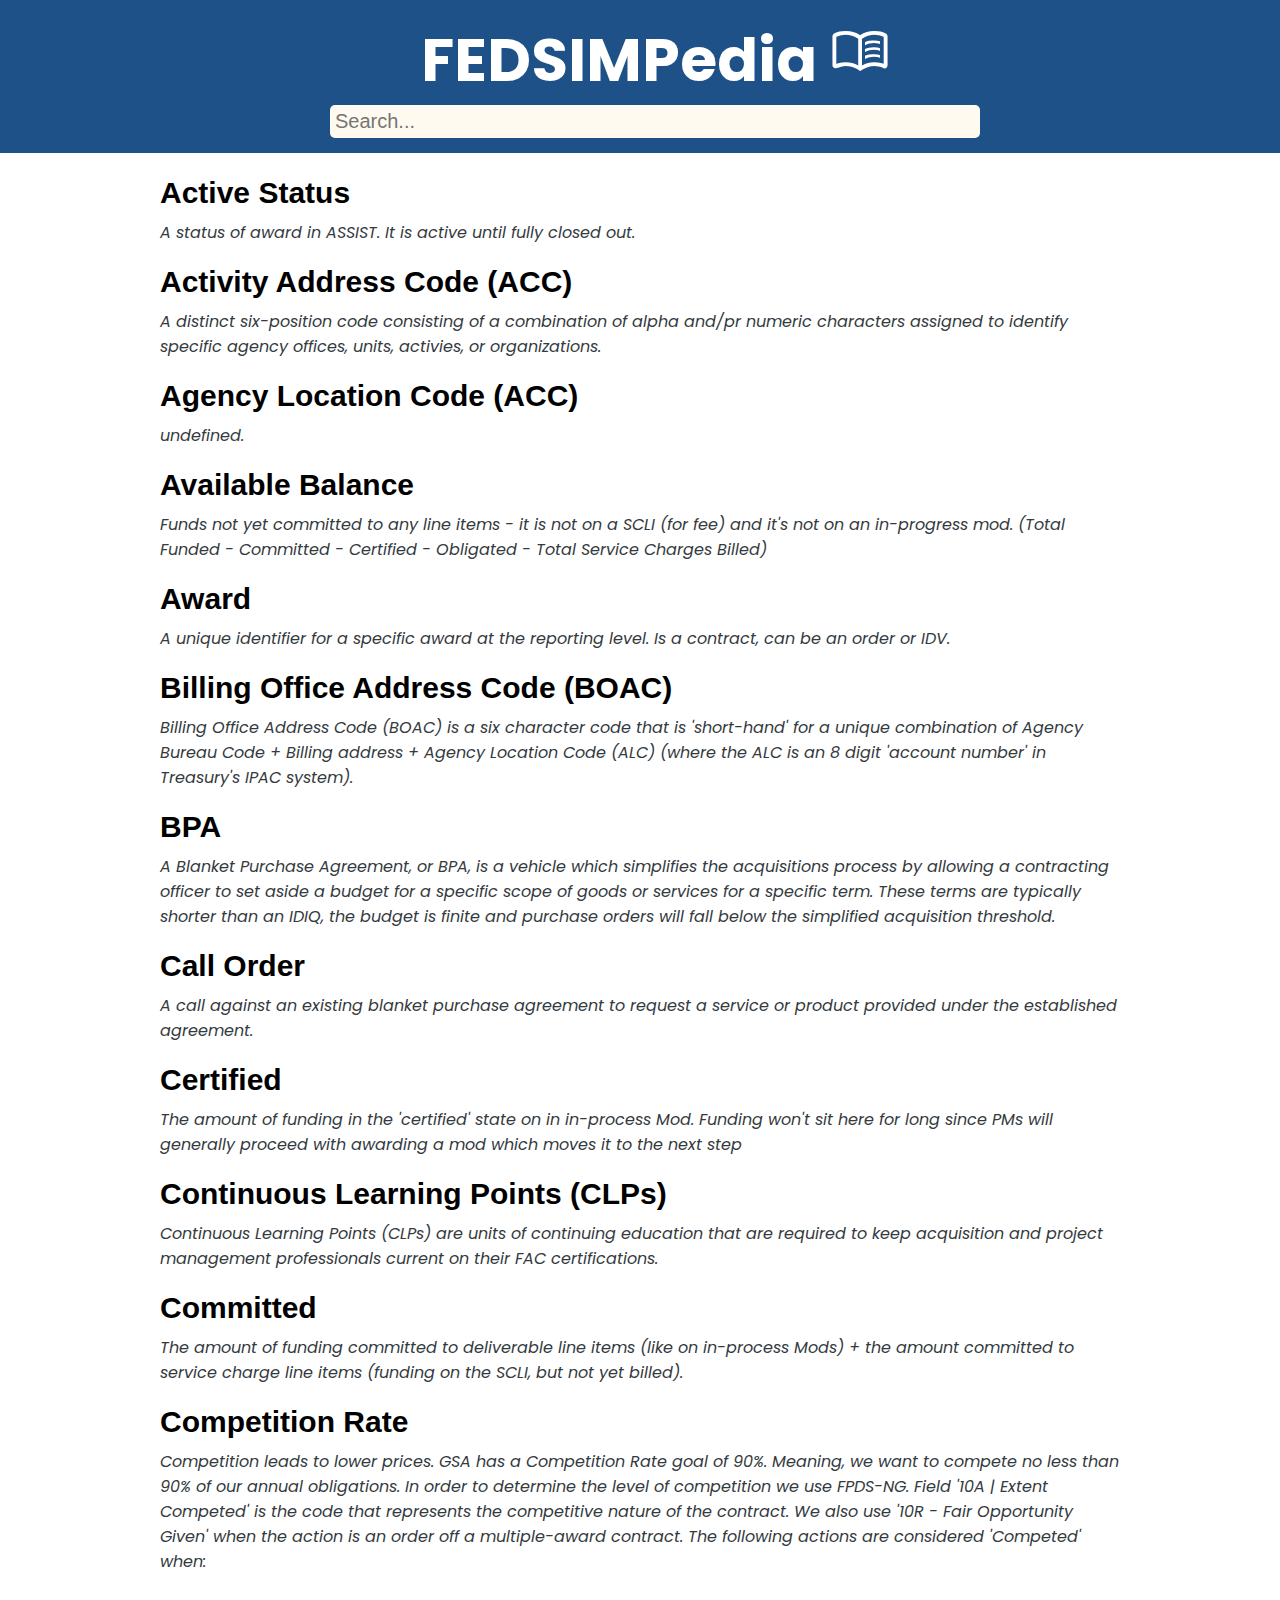
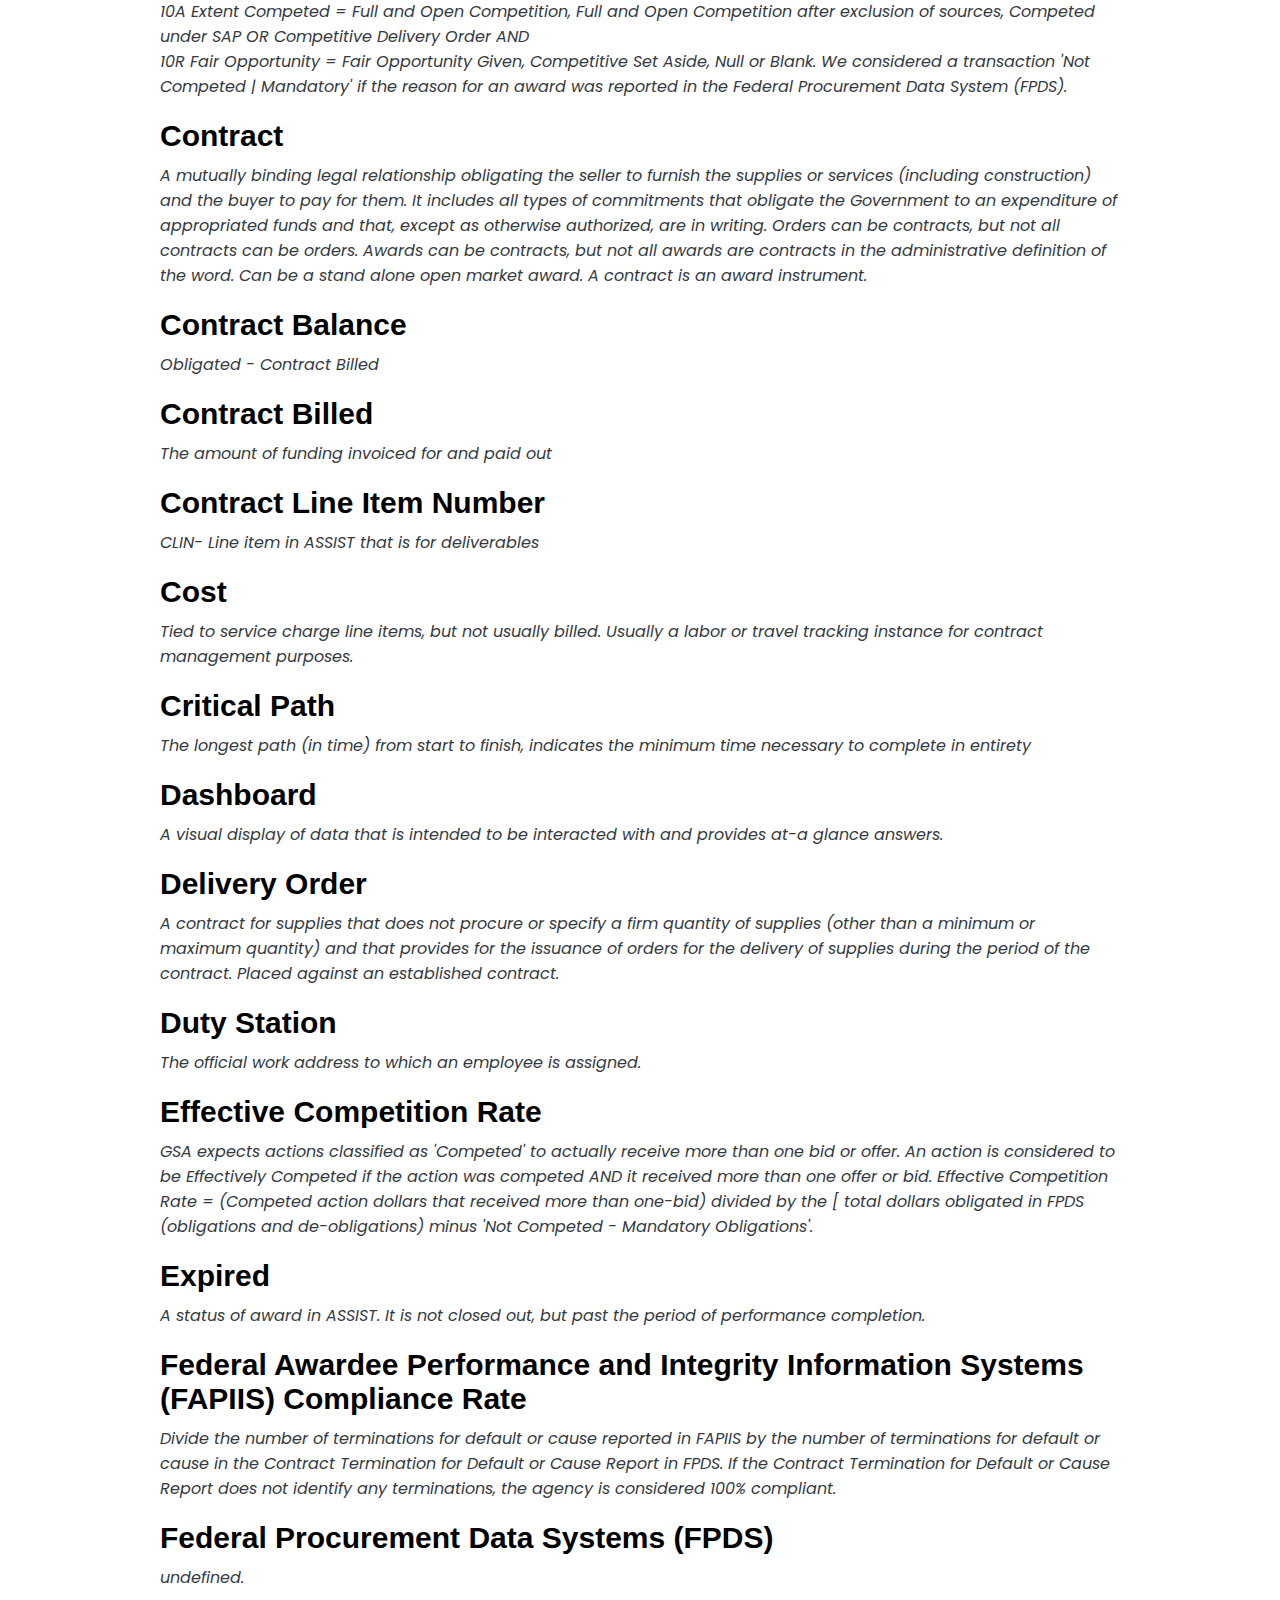
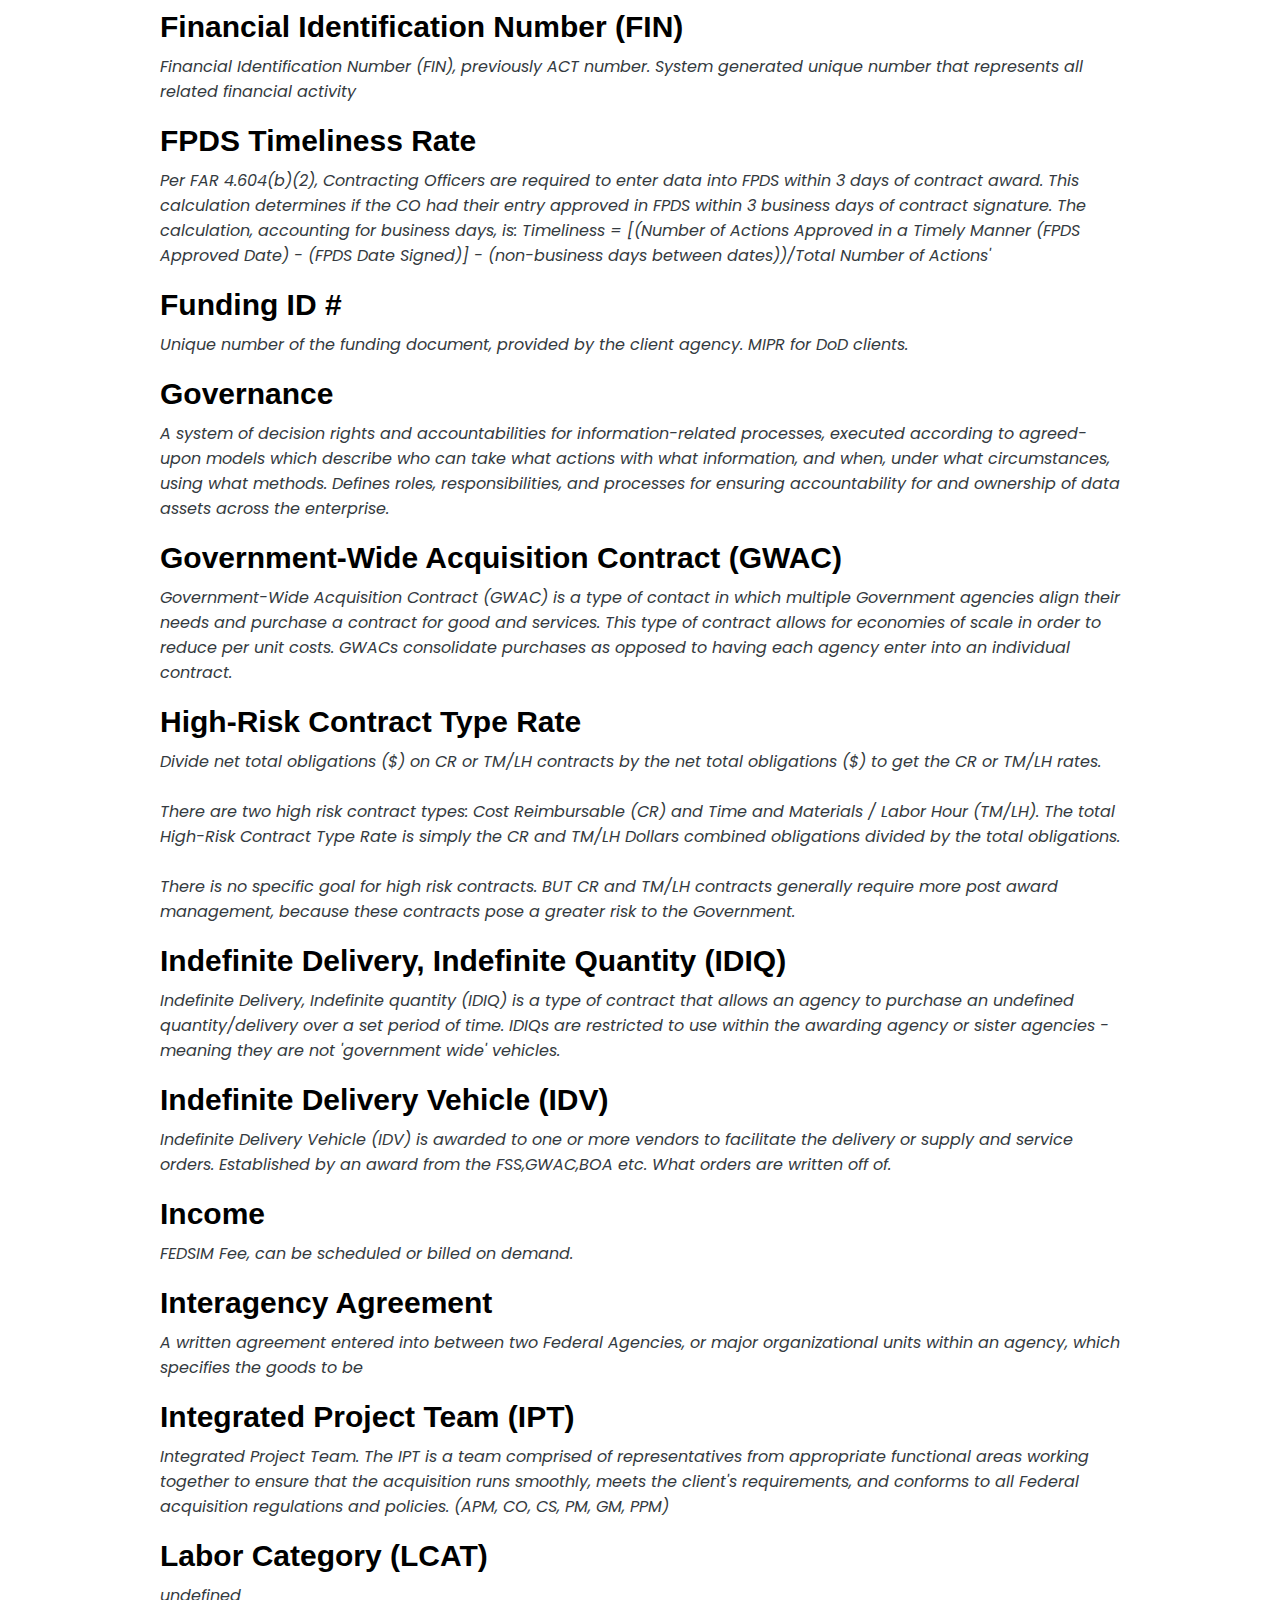
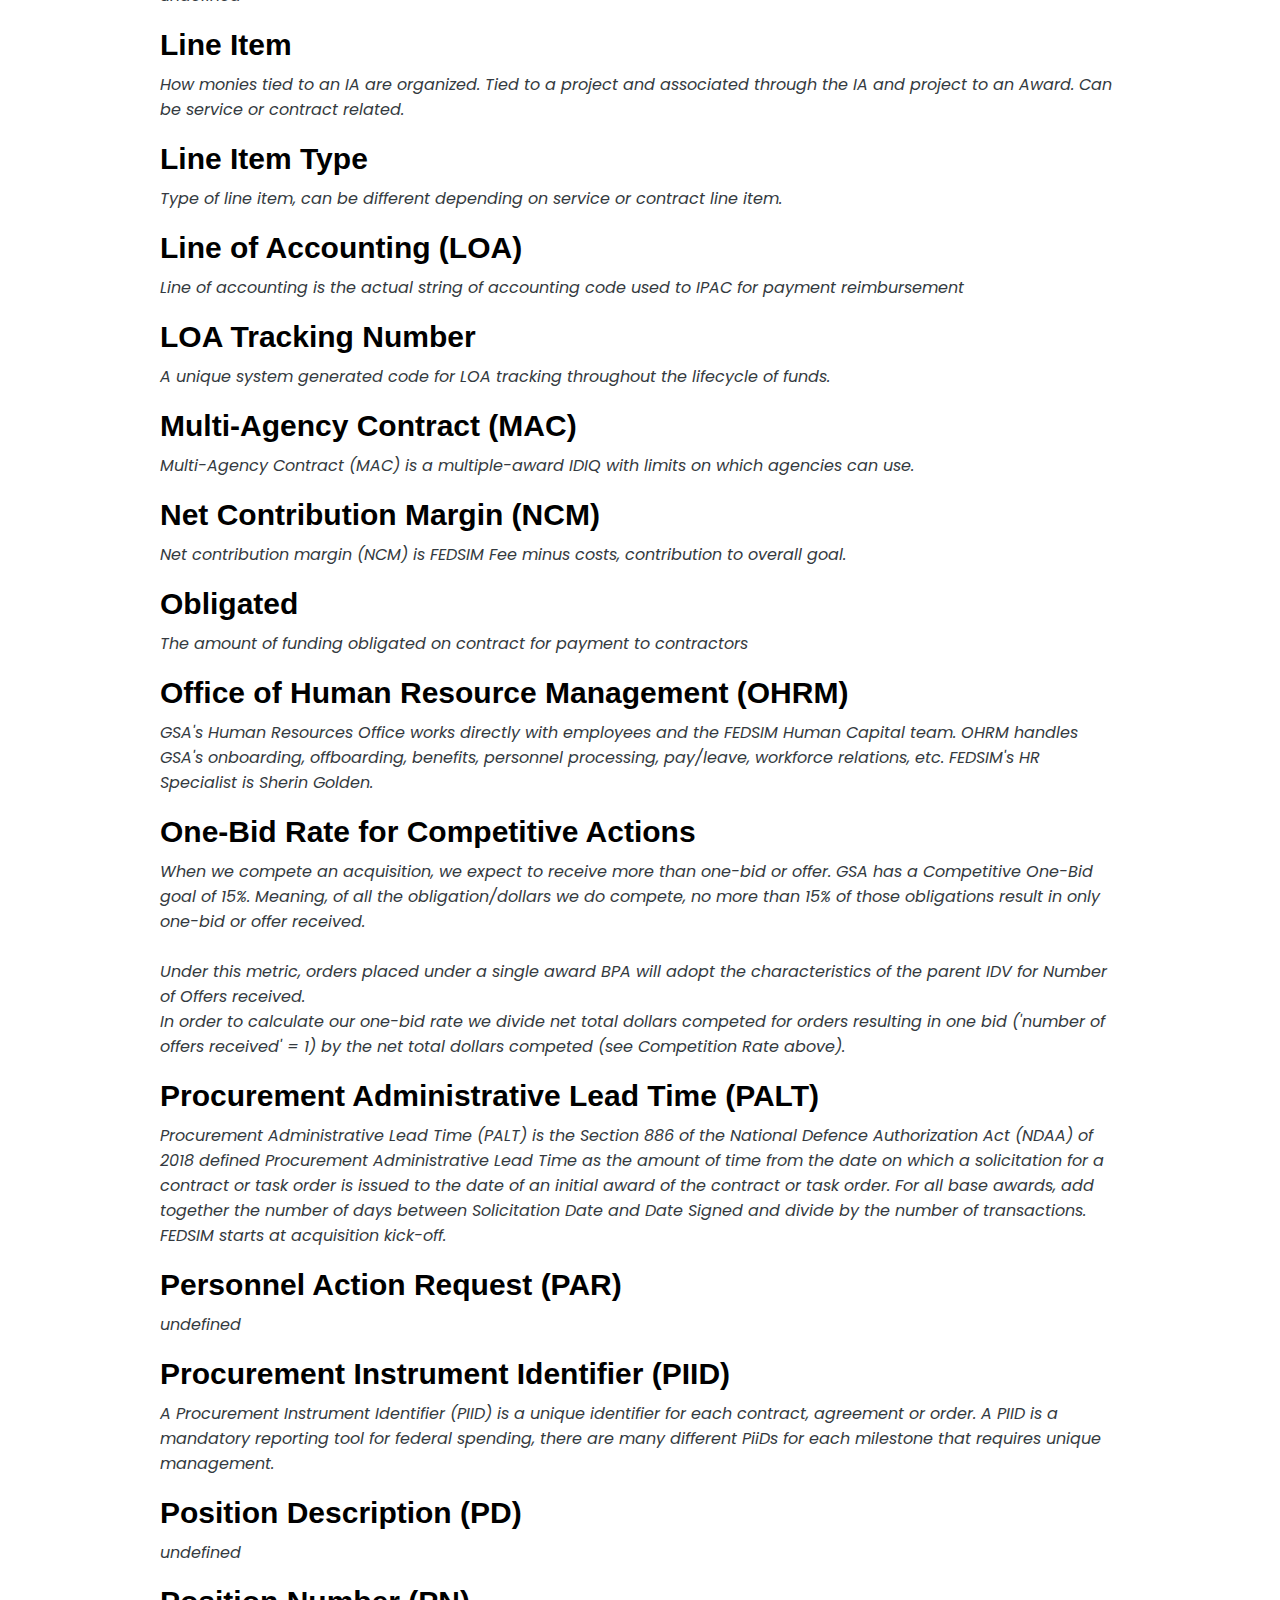
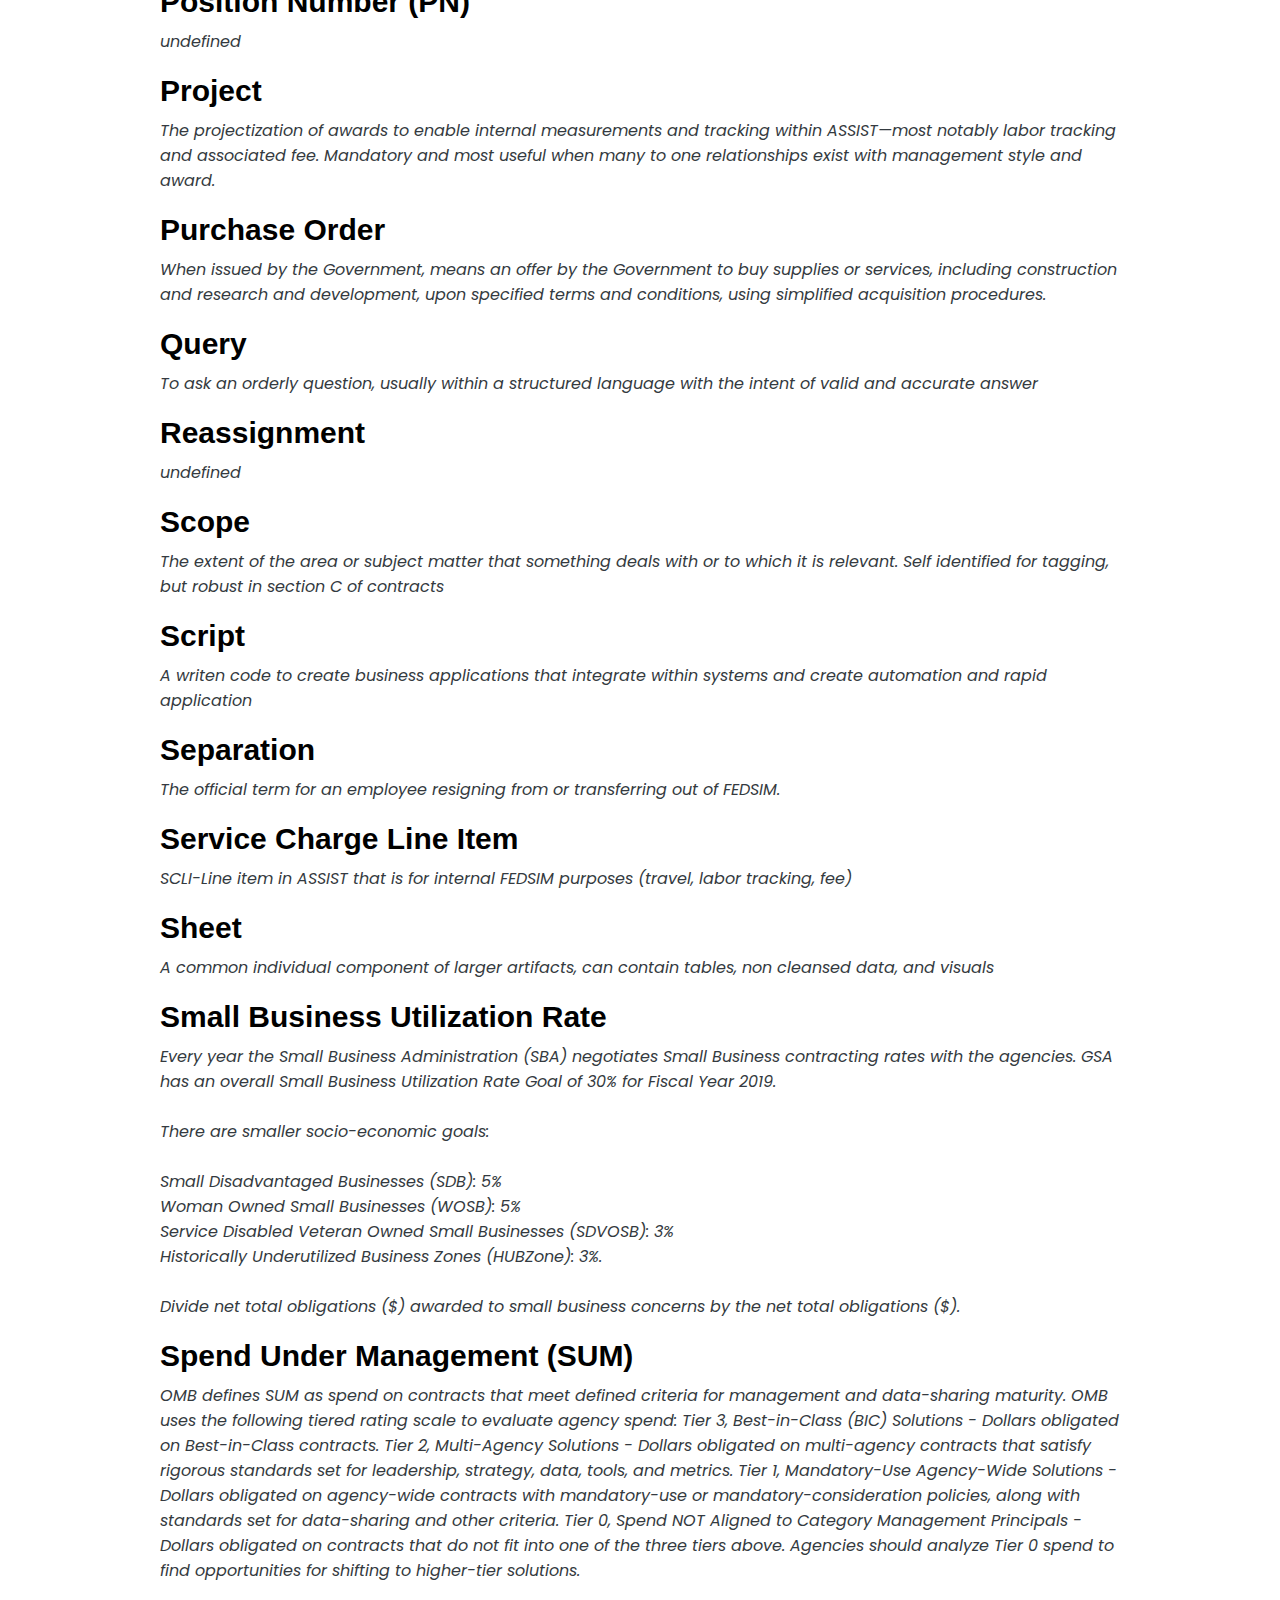
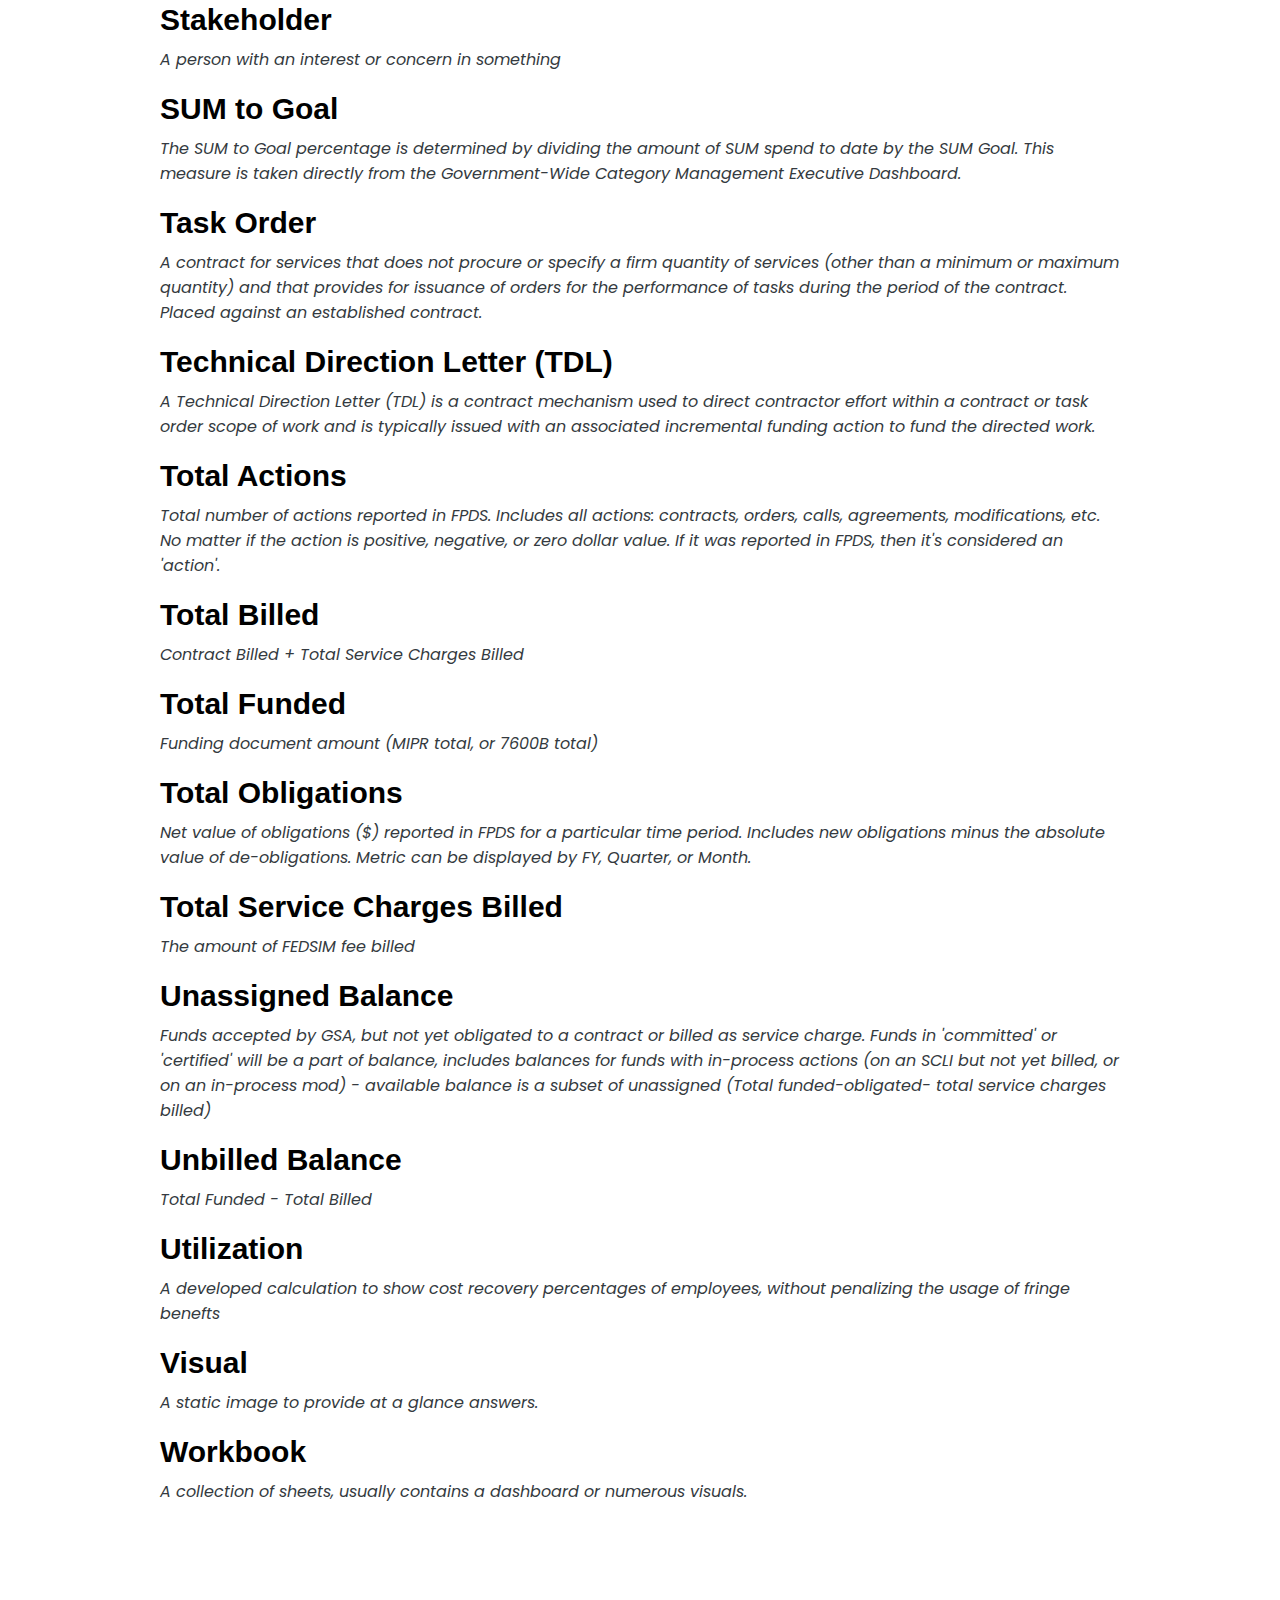
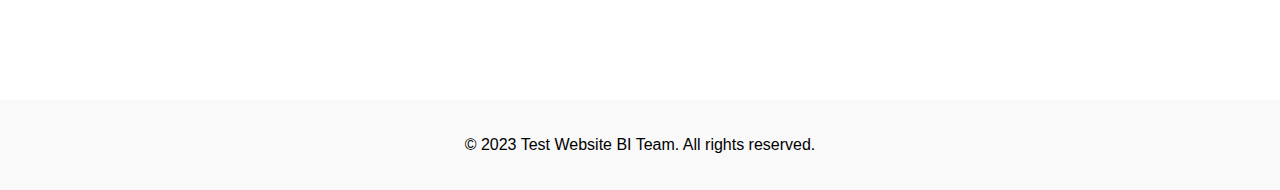
<file: templates/index.html>
<!DOCTYPE html>
<html>
<head>
  <title>FEDSIMPedia</title>
  <link rel="stylesheet" type="text/css" href="style.css">
  <link rel="preconnect" href="https://fonts.googleapis.com">
  <link rel="preconnect" href="https://fonts.gstatic.com" crossorigin>
  <link href="https://fonts.googleapis.com/css2?family=Libre+Baskerville:wght@700&display=swap" rel="stylesheet">
  <link href="https://fonts.googleapis.com/css2?family=Raleway:wght@500&display=swap" rel="stylesheet">
  <link href="https://fonts.googleapis.com/css2?family=Nunito+Sans:wght@200&display=swap" rel="stylesheet">
  <link href="https://fonts.googleapis.com/css2?family=Racing+Sans+One&display=swap" rel="stylesheet">
  <link href="https://fonts.googleapis.com/css2?family=Poppins:ital,wght@1,800&display=swap" rel="stylesheet">
  <link href="https://fonts.googleapis.com/css2?family=Poppins:ital@1&display=swap" rel="stylesheet">
  <link href="https://fonts.googleapis.com/css2?family=Poppins&display=swap" rel="stylesheet">
  <link rel="stylesheet" href="https://fonts.googleapis.com/css2?family=Material+Symbols+Outlined:opsz,wght,FILL,GRAD@48,600,0,0" />
    <style>
    /* Style for the search bar */
    #search-bar {
      width: 50%; /* Make the search bar take the full width of its container */
      font-size: 20px; /* Increase the font size for better visibility */
      padding: 5px; /* Add some padding to improve appearance */
      background-color: floralwhite; /* Change the background color to blue */
      color: black; /* Change the text color to white for better contrast */
      border: 2px dimgray; /* Add a blue border to the search bar */
      border-radius: 5px; /* Round the corners of the search bar */
    }
    .material-symbols-outlined {
      font-size: 60px; /* Increase the font size to make the symbol bigger */
    }
  </style>
</head>
<body>
  <header>
    <h1>FEDSIMPedia
  <span class="material-symbols-outlined">
menu_book
</span>
</h1>
    <input type="text" id="search-bar" placeholder="Search...">
  </header>


  <main>

    <section id="glossary">
      <ul id="glossary-list">
        <!-- Glossary terms and definitions will be dynamically added here -->
      </ul>
    </section>
  </main>

  <footer>
    <p>&copy; 2023 Test Website BI Team. All rights reserved.
  </footer>

  <script>
    // Replace glossaryData with your actual glossary data
    const glossaryData = [
      { term: "Active Status",
          definition: "A status of award in ASSIST. It is active until fully closed out." },
      { term: "Activity Address Code (ACC)",
          definition: "A distinct six-position code consisting of a combination of alpha and/pr numeric characters assigned to identify specific agency offices, units, activies, or organizations." },
      { term: "Agency Location Code (ACC)",
          definition: "undefined." },
      { term: "Available Balance",
          definition: "Funds not yet committed to any line items - it is not on a SCLI (for fee) and it's not on an in-progress mod. (Total Funded - Committed - Certified - Obligated - Total Service Charges Billed)" },
      { term: "Award",
          definition: "A unique identifier for a specific award at the reporting level. Is a contract, can be an order or IDV." },
      { term: "Billing Office Address Code (BOAC)",
          definition: "Billing Office Address Code (BOAC) is a six character code that is 'short-hand' for a unique combination of Agency Bureau Code + Billing address + Agency Location Code (ALC) (where the ALC is an 8 digit 'account number' in Treasury's IPAC system)."},
      { term: "BPA",
          definition: "A Blanket Purchase Agreement, or BPA, is a vehicle which simplifies the acquisitions process by allowing a contracting officer to set aside a budget for a specific scope of goods or services for a specific term. These terms are typically shorter than an IDIQ, the budget is finite and purchase orders will fall below the simplified acquisition threshold. " },
      { term: "Call Order",
          definition: "A call against an existing blanket purchase agreement to request a service or product provided under the established agreement." },
      { term: "Certified",
          definition: "The amount of funding in the 'certified' state on in in-process Mod. Funding won't sit here for long since PMs will generally proceed with awarding a mod which moves it to the next step" },
      { term: "Continuous Learning Points (CLPs)",
          definition: "Continuous Learning Points (CLPs) are units of continuing education that are required to keep acquisition and project management professionals current on their FAC certifications." },
      { term: "Committed",
          definition: "The amount of funding committed to deliverable line items (like on in-process Mods) + the amount committed to service charge line items (funding on the SCLI, but not yet billed)." },
      { term: "Competition Rate",
          definition: `Competition leads to lower prices. GSA has a Competition Rate goal of 90%. Meaning, we want to compete no less than 90% of our annual obligations. In order to determine the level of competition we use FPDS-NG. Field '10A | Extent Competed' is the code that represents the competitive nature of the contract. We also use '10R - Fair Opportunity Given' when the action is an order off a multiple-award contract. The following actions are considered 'Competed' when:<br><br>
                        10A Extent Competed = Full and Open Competition, Full and Open Competition after exclusion of sources, Competed under SAP OR Competitive Delivery Order AND<br>
                        10R Fair Opportunity = Fair Opportunity Given, Competitive Set Aside, Null or Blank. We considered a transaction 'Not Competed | Mandatory' if the reason for an award was reported in the Federal Procurement Data System (FPDS).`
                      },
      { term: "Contract",
          definition: "A mutually binding legal relationship obligating the seller to furnish the supplies or services (including construction) and the buyer to pay for them. It includes all types of commitments that obligate the Government to an expenditure of appropriated funds and that, except as otherwise authorized, are in writing. Orders can be contracts, but not all contracts can be orders. Awards can be contracts, but not all awards are contracts in the administrative definition of the word. Can be a stand alone open market award. A contract is an award instrument." },
      { term: "Contract Balance",
          definition: "Obligated - Contract Billed" },
      { term: "Contract Billed",
          definition: "The amount of funding invoiced for and paid out" },
      { term: "Contract Line Item Number",
          definition: "CLIN- Line item in ASSIST that is for deliverables" },
      { term: "Cost",
          definition: "Tied to service charge line items, but not usually billed. Usually a labor or travel tracking instance for contract management purposes." },
      { term: "Critical Path",
          definition: "The longest path (in time) from start to finish, indicates the minimum time necessary to complete in entirety" },
      { term: "Dashboard",
          definition: "A visual display of data that is intended to be interacted with and provides at-a glance answers." },
      { term: "Delivery Order",
          definition: "A contract for supplies that does not procure or specify a firm quantity of supplies (other than a minimum or maximum quantity) and that provides for the issuance of orders for the delivery of supplies during the period of the contract. Placed against an established contract." },
      { term: "Duty Station",
          definition: "The official work address to which an employee is assigned." },
      { term: "Effective Competition Rate",
          definition: "GSA expects actions classified as 'Competed' to actually receive more than one bid or offer.  An action is considered to be Effectively Competed if the action was competed AND it received more than one offer or bid. Effective Competition Rate = (Competed action dollars that received more than one-bid) divided by the [ total dollars obligated in FPDS (obligations and de-obligations) minus 'Not Competed - Mandatory Obligations'." },
      { term: "Expired",
          definition: "A status of award in ASSIST. It is not closed out, but past the period of performance completion." },
      { term: "Federal Awardee Performance and Integrity Information Systems (FAPIIS) Compliance Rate",
          definition: "Divide the number of terminations for default or cause reported in FAPIIS by the number of terminations for default or cause in the Contract Termination for Default or Cause Report in FPDS.  If the Contract Termination for Default or Cause Report does not identify any terminations, the agency is considered 100% compliant. \n" },
      { term: "Federal Procurement Data Systems (FPDS)",
          definition: "undefined." },
      { term: "Financial Identification Number (FIN)",
          definition: "Financial Identification Number (FIN), previously ACT number. System generated unique number that represents all related financial activity" },
      { term: "FPDS Timeliness Rate",
          definition: "Per FAR 4.604(b)(2), Contracting Officers are required to enter data into FPDS within 3 days of contract award. This calculation determines if the CO had their entry approved in FPDS within 3 business days of contract signature. The calculation, accounting for business days, is:\n" +
              "Timeliness = [(Number of Actions Approved in a Timely Manner (FPDS Approved Date) - (FPDS Date Signed)] - (non-business days between dates))/Total Number of Actions'\n" },
      { term: "Funding ID #",
          definition: "Unique number of the funding document, provided by the client agency. MIPR for DoD clients." },
      { term: "Governance",
          definition: "A system of decision rights and accountabilities for information-related processes, executed according to agreed-upon models which describe who can take what actions with what information, and when, under what circumstances, using what methods. Defines roles, responsibilities, and processes for ensuring accountability for and ownership of data assets across the enterprise." },
      { term: "Government-Wide Acquisition Contract (GWAC)",
          definition: "Government-Wide Acquisition Contract (GWAC) is a type of contact in which multiple Government agencies align their needs and purchase a contract for good and services. This type of contract allows for economies of scale in order to reduce per unit costs. GWACs consolidate purchases as opposed to having each agency enter into an individual contract." },
      { term: "High-Risk Contract Type Rate",
          definition: `Divide net total obligations ($) on CR or TM/LH contracts by the net total obligations ($) to get the CR or TM/LH rates.<br><br>
              There are two high risk contract types: Cost Reimbursable (CR) and Time and Materials / Labor Hour (TM/LH). The total High-Risk Contract Type Rate is simply the CR and TM/LH Dollars combined obligations divided by the total obligations.<br><br>
              There is no specific goal for high risk contracts. BUT CR and TM/LH contracts generally require more post award management, because these contracts pose a greater risk to the Government. `
                  },
      { term: "Indefinite Delivery, Indefinite Quantity (IDIQ)",
          definition: "Indefinite Delivery, Indefinite quantity (IDIQ) is a type of contract that allows an agency to purchase an undefined quantity/delivery over a set period of time. IDIQs are restricted to use within the awarding agency or sister agencies - meaning they are not 'government wide' vehicles." },
      { term: "Indefinite Delivery Vehicle (IDV)",
          definition: "Indefinite Delivery Vehicle (IDV) is awarded to one or more vendors to facilitate the delivery or supply and service orders. Established by an award from the FSS,GWAC,BOA etc. What orders are written off of." },
      { term: "Income",
          definition: "FEDSIM Fee, can be scheduled or billed on demand." },
      { term: "Interagency Agreement",
          definition: "A written agreement entered into between two Federal Agencies, or major organizational units within an agency, which specifies the goods to be" },
      { term: "Integrated Project Team (IPT)",
          definition: "Integrated Project Team. The IPT is a team comprised of representatives from appropriate functional areas working together to ensure that the acquisition runs smoothly, meets the client's requirements, and conforms to all Federal acquisition regulations and policies. (APM, CO, CS, PM, GM, PPM)" },
      { term: "Labor Category (LCAT)",
          definition: "undefined" },
      { term: "Line Item",
          definition: "How monies tied to an IA are organized. Tied to a project and associated through the IA and project to an Award. Can be service or contract related." },
      { term: "Line Item Type",
          definition: "Type of line item, can be different depending on service or contract line item." },
      { term: "Line of Accounting (LOA)",
          definition: "Line of accounting is the actual string of accounting code used to IPAC for payment reimbursement" },
      { term: "LOA Tracking Number",
          definition: "A unique system generated code for LOA tracking throughout the lifecycle of funds." },
      { term: "Multi-Agency Contract (MAC)",
          definition: "Multi-Agency Contract (MAC) is a multiple-award IDIQ with limits on which agencies can use." },
      { term: "Net Contribution Margin (NCM)",
          definition: "Net contribution margin (NCM) is FEDSIM Fee minus costs, contribution to overall goal." },
      { term: "Obligated",
          definition: "The amount of funding obligated on contract for payment to contractors" },
      { term: "Office of Human Resource Management (OHRM)",
          definition: "GSA's Human Resources Office works directly with employees and the FEDSIM Human Capital team. OHRM handles GSA's onboarding, offboarding, benefits, personnel processing, pay/leave, workforce relations, etc. FEDSIM's HR Specialist is Sherin Golden." },
      { term: "One-Bid Rate for Competitive Actions",
          definition: `When we compete an acquisition, we expect to receive more than one-bid or offer. GSA has a Competitive One-Bid goal of 15%. Meaning, of all the obligation/dollars we do compete, no more than 15% of those obligations result in only one-bid or offer received.<br><br>
              Under this metric, orders placed under a single award BPA will adopt the characteristics of the parent IDV for Number of Offers received.<br>
              In order to calculate our one-bid rate we divide net total dollars competed for orders resulting in one bid ('number of offers received' = 1) by the net total dollars competed (see Competition Rate above). `
               },
      { term: "Procurement Administrative Lead Time (PALT)",
          definition: "Procurement Administrative Lead Time (PALT) is the Section 886 of the National Defence Authorization Act (NDAA) of 2018 defined Procurement Administrative Lead Time as the amount of time from the date on which a solicitation for a contract or task order is issued to the date of an initial award of the contract or task order.  For all base awards, add together the number of days between Solicitation Date and Date Signed and divide by the number of transactions. FEDSIM starts at acquisition kick-off." },
      { term: "Personnel Action Request (PAR)",
          definition: "undefined" },
      { term: "Procurement Instrument Identifier (PIID)",
          definition: "A Procurement Instrument Identifier (PIID) is a unique identifier for each contract, agreement or order. A PIID is a mandatory reporting tool for federal spending, there are many different PiiDs for each milestone that requires unique management." },
      { term: "Position Description (PD)",
          definition: "undefined" },
      { term: "Position Number (PN)",
          definition: "undefined" },
      { term: "Project",
          definition: "The projectization of awards to enable internal measurements and tracking within ASSIST—most notably labor tracking and associated fee. Mandatory and most useful when many to one relationships exist with management style and award." },
      { term: "Purchase Order",
          definition: "When issued by the Government, means an offer by the Government to buy supplies or services, including construction and research and development, upon specified terms and conditions, using simplified acquisition procedures." },
      { term: "Query",
          definition: "To ask an orderly question, usually within a structured language with the intent of valid and accurate answer" },
      { term: "Reassignment",
          definition: "undefined" },
      { term: "Scope",
          definition: "The extent of the area or subject matter that something deals with or to which it is relevant. Self identified for tagging, but robust in section C of contracts" },
      { term: "Script",
          definition: "A writen code to create business applications that integrate within systems and create automation and rapid application" },
      { term: "Separation",
          definition: "The official term for an employee resigning from or transferring out of FEDSIM." },
      { term: "Service Charge Line Item",
          definition: "SCLI-Line item in ASSIST that is for internal FEDSIM purposes (travel, labor tracking, fee)" },
      { term: "Sheet",
          definition: "A common individual component of larger artifacts, can contain tables, non cleansed data, and visuals" },
      { term: "Small Business Utilization Rate",
          definition: `Every year the Small Business Administration (SBA) negotiates Small Business contracting rates with the agencies. GSA has an overall Small Business Utilization Rate Goal of 30% for Fiscal Year 2019.<br><br>

              There are smaller socio-economic goals:<br><br>
              Small Disadvantaged Businesses (SDB): 5%<br>
              Woman Owned Small Businesses (WOSB): 5%<br>
              Service Disabled Veteran Owned Small Businesses (SDVOSB): 3%<br>
              Historically Underutilized Business Zones (HUBZone): 3%.<br><br>

              Divide net total obligations ($) awarded to small business concerns by the net total obligations ($). `
               },
      { term: "Spend Under Management (SUM)",
          definition: "OMB defines SUM as spend on contracts that meet defined criteria for management and data-sharing maturity. OMB uses the following tiered rating scale to evaluate agency spend:\n" +
              "Tier 3, Best-in-Class (BIC) Solutions - Dollars obligated on Best-in-Class contracts.\n" +
              "Tier 2, Multi-Agency Solutions - Dollars obligated on multi-agency contracts that satisfy rigorous standards set for leadership, strategy, data, tools, and metrics.\n" +
              "Tier 1, Mandatory-Use Agency-Wide Solutions - Dollars obligated on agency-wide contracts with mandatory-use or mandatory-consideration policies, along with standards set for data-sharing and other criteria.\n" +
              "Tier 0, Spend NOT Aligned to Category Management Principals - Dollars obligated on contracts that do not fit into one of the three tiers above. Agencies should analyze Tier 0 spend to find opportunities for shifting to higher-tier solutions.\n"
               },
      { term: "Stakeholder",
          definition: "A person with an interest or concern in something" },
      { term: "SUM to Goal",
          definition: "The SUM to Goal percentage is determined by dividing the amount of SUM spend to date by the SUM Goal. This measure is taken directly from the Government-Wide Category Management Executive Dashboard." },
      { term: "Task Order",
          definition: "A contract for services that does not procure or specify a firm quantity of services (other than a minimum or maximum quantity) and that provides for issuance of orders for the performance of tasks during the period of the contract. Placed against an established contract." },
      { term: "Technical Direction Letter (TDL)",
          definition: "A Technical Direction Letter (TDL) is a contract mechanism used to direct contractor effort within a contract or task order scope of work and is typically issued with an associated incremental funding action to fund the directed work.  " },
      { term: "Total Actions",
          definition: "Total number of actions reported in FPDS. \n" +
              "Includes all actions: contracts, orders, calls, agreements, modifications, etc. No matter if the action is positive, negative, or zero dollar value. If it was reported in FPDS, then it's considered an 'action'." },
      { term: "Total Billed",
          definition: "Contract Billed + Total Service Charges Billed" },
      { term: "Total Funded",
          definition: "Funding document amount (MIPR total, or 7600B total)" },
      { term: "Total Obligations",
          definition: "Net value of obligations ($) reported in FPDS for a particular time period. Includes new obligations minus the absolute value of de-obligations. Metric can be displayed by FY, Quarter, or Month." },
      { term: "Total Service Charges Billed",
          definition: "The amount of FEDSIM fee billed" },
      { term: "Unassigned Balance",
          definition: "Funds accepted by GSA, but not yet obligated to a contract or billed as service charge. Funds in 'committed' or 'certified' will be a part of balance, includes balances for funds with in-process actions (on an SCLI but not yet billed, or on an in-process mod)\n" +
              "- available balance is a subset of unassigned (Total funded-obligated- total service charges billed)" },
      { term: "Unbilled Balance",
          definition: "Total Funded - Total Billed" },
      { term: "Utilization",
          definition: "A developed calculation to show cost recovery percentages of employees, without penalizing the usage of fringe benefts" },
      { term: "Visual",
          definition: "A static image to provide at a glance answers." },
      { term: "Workbook",
          definition: "A collection of sheets, usually contains a dashboard or numerous visuals." },

      // Add more glossary terms and definitions as needed
    ];

    const searchInput = document.getElementById('search-bar');
    const glossaryList = document.getElementById('glossary-list');
    let filteredTerms = [];

    // Function to populate glossary with all terms and definitions
    const populateGlossary = () => {
      glossaryList.innerHTML = '';

      // Populate glossary with all terms and definitions
      glossaryData.forEach(item => {
        const listItem = document.createElement('li');
        listItem.innerHTML = `<h3>${item.term}</h3><p>${item.definition}</p>`;
        glossaryList.appendChild(listItem);
      });
    };

    // Function to filter and populate glossary based on search input
    const searchGlossary = () => {
      const searchTerm = searchInput.value.toLowerCase();

      // Clear previous search results
      glossaryList.innerHTML = '';

      if (searchTerm !== '') {
        filteredTerms = glossaryData.filter(item => item.term.toLowerCase().includes(searchTerm));
      } else {
        filteredTerms = glossaryData;
      }

      // Populate glossary with search results
      filteredTerms.forEach(item => {
        const listItem = document.createElement('li');
        listItem.innerHTML = `<h3>${item.term}</h3><p>${item.definition}</p>`;
        glossaryList.appendChild(listItem);
      });
    };

    // Event listener for search input
    searchInput.addEventListener('input', searchGlossary);

    // Populate glossary with all terms and definitions initially
    populateGlossary();
  </script>
</body>
</html>
</file>
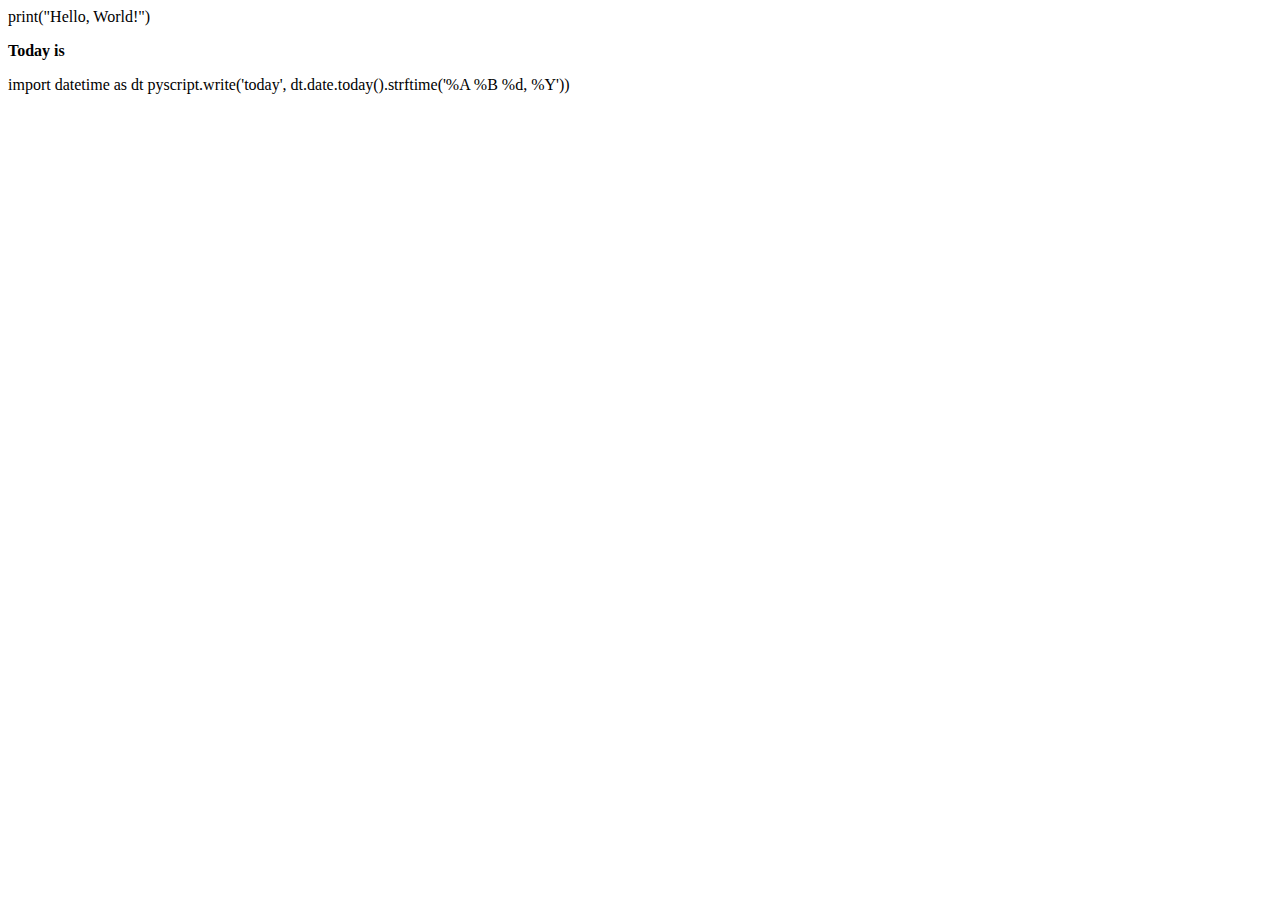
<file: templates/test.html>
<!DOCTYPE html>
<html lang="en">
<head>
    <meta charset="UTF-8">
    <title>Title</title>
    <link rel="stylesheet" href="https://pyscript.net/alpha/pyscript.css" />
    <script defer src="https://pyscript.net/alpha/pyscript.js"></script>
</head>
<body>
<py-script>
    print("Hello, World!")

    <b><p>Today is <u><label id='today'></label></u></p></b>
    <py-script>
    import datetime as dt
        pyscript.write('today', dt.date.today().strftime('%A %B %d, %Y'))

    </py-script>
</body>
</html>
</file>
<file: templates/style.css>
body {
  margin: 0;
  padding: 0;
  font-family: Arial, sans-serif;
}

header {
  background-color: rgb(29,81,135);
  color: #fff;
  padding: 15px;
  text-align: center;
  position: fixed; /* Make the header fixed at the top */
  width: 100%; /* Make the header take the full width */
}

h1 {
  margin: 0;
  font-size: 60px;
  font-family: 'Poppins', sans-serif;
}

main {
  padding: 10px;
}

#glossary-list {
  list-style-type: none;
  padding: 150px;
}

#glossary-list li {
  margin-bottom: 20px;
}

#glossary-list h3 {
  margin: 0;
  font-size: 30px;z
  font-family: 'Poppins', sans-serif;
}

#glossary-list p {
  margin: 10px 0 0;
  font-family: 'Poppins', sans-serif;
  font-style: italic;
  font-size: 16px;
  color: #343a40;
}

footer {
  background-color: #f9f9f9;
  padding: 20px;
  text-align: center;
}
</file>
